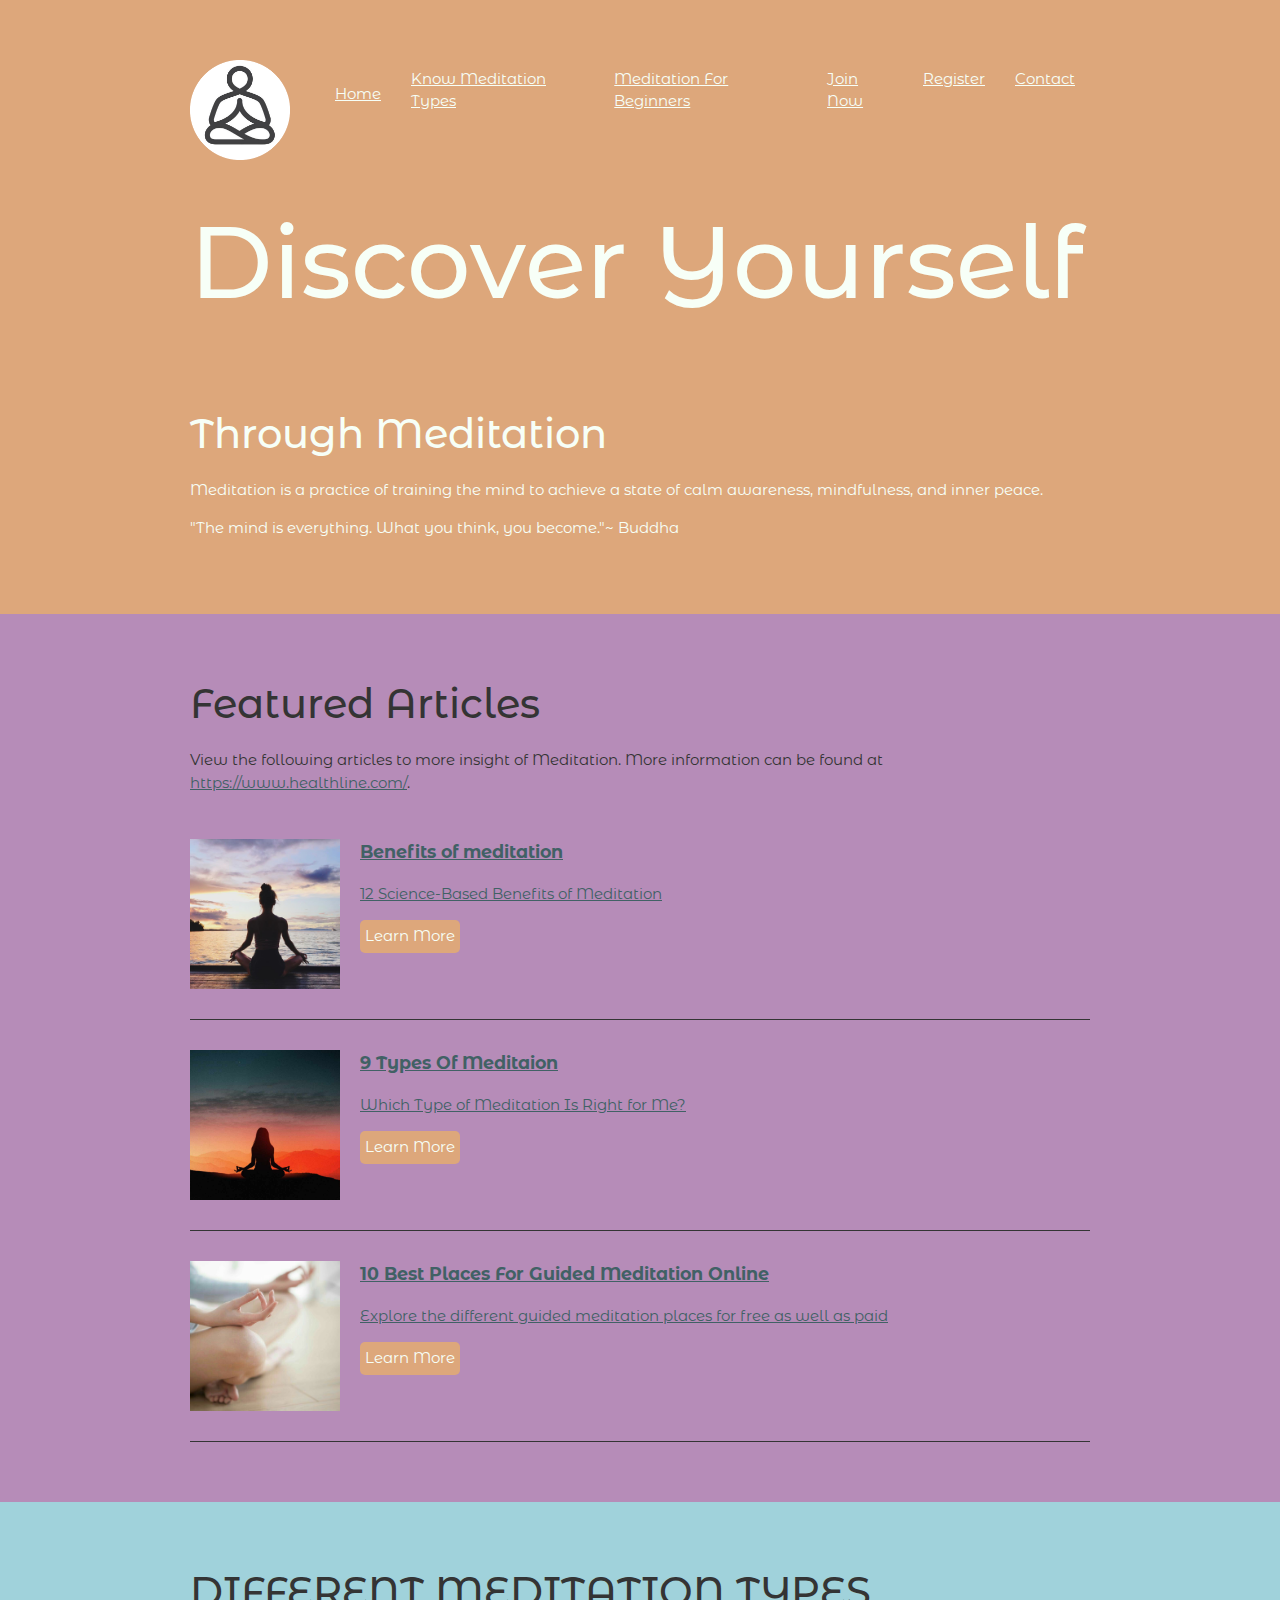
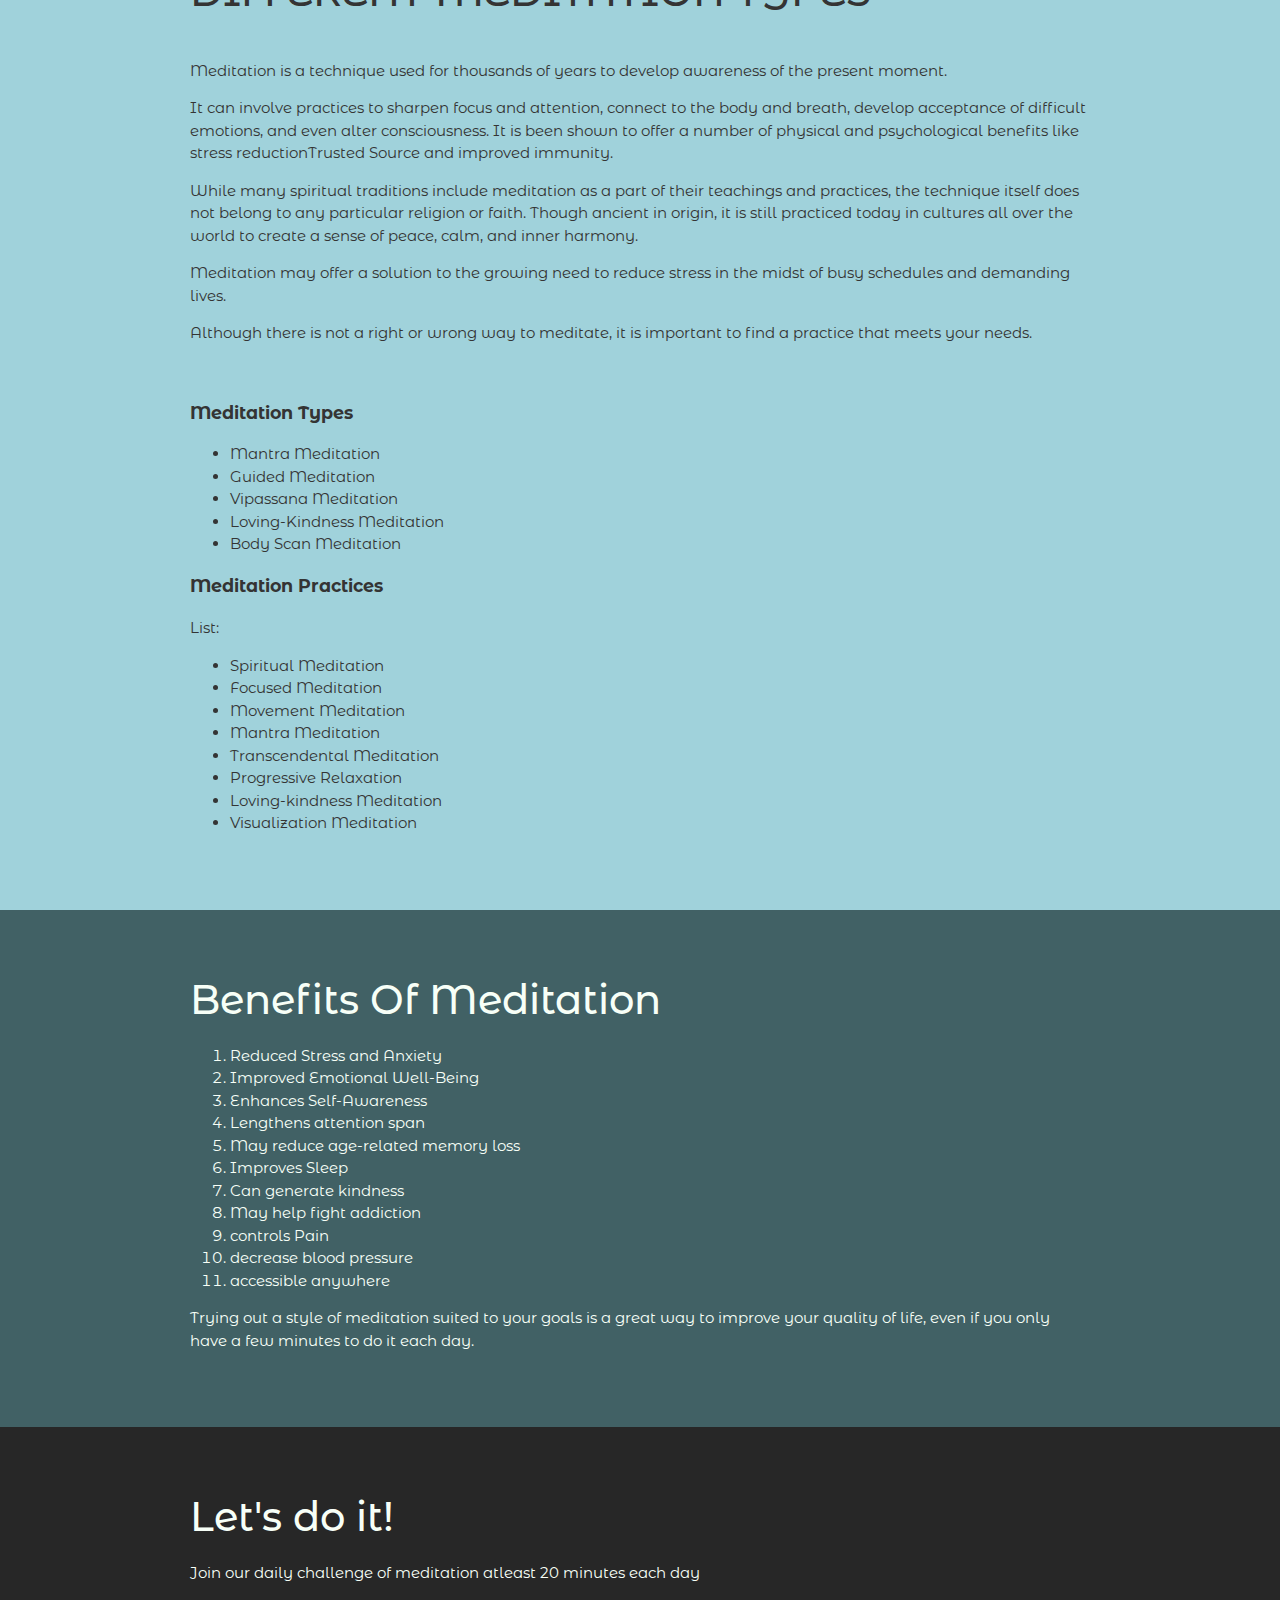
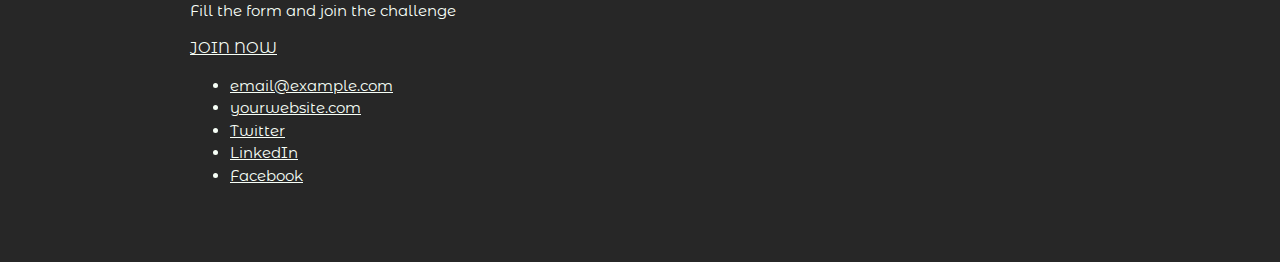
<file: index.html>
<!DOCTYPE html>
<html lang="en">

<head>
  <meta charset="UTF-8">
  <meta name="viewport" content="width=device-width, initial-scale=1.0">
  <title>healthmatters</title>
  <link rel="preconnect" href="https://fonts.googleapis.com">
  <link rel="preconnect" href="https://fonts.gstatic.com" crossorigin>
  <link href="https://fonts.googleapis.com/css2?family=Montserrat+Alternates:wght@500&display=swap" rel="stylesheet">
  <link rel="stylesheet" href="css/style.css">
  <style>
    .image-gallery {
      display: flex;
      flex-wrap: wrap;
      gap: 10px;
    }

    /* Image item */
    .image-gallery img {
      width: 150px;
      height: 150px;
      object-fit: cover;
      cursor: pointer;
      transition: transform 0.3s ease-in-out;
    }

    /* Hover effect */
    .image-gallery img:hover {
      transform: scale(1.1);
    }
  </style>
</head>

<body>
  <main>
    <!-- ***********************  HOMEPAGE  *********************** -->
    <header>
      <div class="wrapper">
        <a href="index.html">
          <div class="logo">
            <img src="images/Zen.png" alt="description of image">

            <nav>

              <ul class="navigation">
                <li><a href="index.html">Home</a></li>
                <li><a href="typesofmediation.html">Know Meditation Types</a></li>
                <li><a href="beginners.html">Meditation For Beginners</a></li>
                <li> <a href="joinnow.html">Join Now</a></li>
                <li> <a href="register.html">Register</a></li>
                <li class="right"><a href="contact.html">Contact </a></li>
              </ul>
            </nav>
          </div>
          <h1> Discover Yourself </h1>


          <h2>Through Meditation</h2>
          <!-- ********************  WHAT IS MEDITATION ?  ********************* -->
          <p>Meditation is a practice of training the mind to achieve a state of calm awareness, mindfulness, and inner
            peace.</p>
          <p>"The mind is everything. What you think, you become."~ Buddha </p>
      </div>
    </header>

    <!-- ****************** articles******************** -->

    <section class="articles">
      <div class="image-gallery">
        <div class="wrapper">
          <h2>Featured Articles</h2>
          <p>View the following articles to more insight of Meditation. More information can be found at<br>
            <a href="https://www.healthline.com/">https://www.healthline.com/</a>.
          </p>

          <!-- ******Copy the whole <section> block to add more articles.******** -->
          <section class="article-1">

            <a href="https://www.healthline.com/nutrition/12-benefits-of-meditation">
              <img src="images/meditation.jpeg" alt="description of image">

              <h3>Benefits of meditation</h3>
              <p>12 Science-Based Benefits of Meditation</p>

              <a class="btn" href="https://www.healthline.com/nutrition/12-benefits-of-meditation" target="_blank">Learn
                More</a>
          </section>
          <section class="article-1">
            <a href="https://www.healthline.com/health/mental-health/types-of-meditation">
              <img src="images/youu.png" alt="description of image">
              <h3>9 Types Of Meditaion</h3>
              <p>Which Type of Meditation Is Right for Me?</p>
              <a class="btn" href="https://www.healthline.com/health/mental-health/types-of-meditation"
                target="_blank">Learn More</a>
          </section>
          <section class="article-1">
            <a href="https://www.healthline.com/health/meditation-online">
              <img src="images/peace.jpeg" alt="description of image">
              <h3>10 Best Places For Guided Meditation Online</h3>
              <p>Explore the different guided meditation places for free as well as paid</p>
              <a class="btn" href="https://www.healthline.com/health/meditation-online" target="_blank">
                Learn More</a>
        </div>
      </div>
    </section>



    <!-- End of article block. -->


    <!-- *********************** DIFFERNET  MEDITATION TYPES  *********************** -->
    <section class="meditation-types">
      <div class="wrapper">
        <h2> DIFFERENT MEDITATION TYPES </h2>
        <br>
        <p>Meditation is a technique used for thousands of years to develop awareness of the present moment.
        </p>
        <p> It can involve practices to sharpen focus and attention, connect to the body and breath, develop acceptance
          of
          difficult emotions, and even alter consciousness. It is been shown to offer a number of physical and
          psychological benefits like stress reductionTrusted Source and improved immunity.</p>

        <p> While many spiritual traditions include meditation as a part of their teachings and practices, the technique
          itself does not belong to any particular religion or faith. Though ancient in origin, it is still practiced
          today in cultures all over the world to create a sense of peace, calm, and inner harmony.</p>

        <p> Meditation may offer a solution to the growing need to reduce stress in the midst of busy schedules and
          demanding lives.</p>

        <p>Although there is not a right or wrong way to meditate, it is important to find a practice that meets your
          needs.

        </p>
        <br>

        <section>
          <h3>Meditation Types</h3>




          <ul>
            <li>Mantra Meditation</li>
            <li>Guided Meditation</li>
            <li>Vipassana Meditation</li>
            <li>Loving-Kindness Meditation</li>
            <li>Body Scan Meditation</li>
          </ul>


        </section>

        <section>
          <h3>Meditation Practices</h3>
          <!-- <p></p>
          <-->
          <p> List:</p>
          <ul>
            <li>Spiritual Meditation</li>
            <li>Focused Meditation</li>
            <li>Movement Meditation</li>
            <li> Mantra Meditation</li>
            <li>Transcendental Meditation</li>
            <li> Progressive Relaxation</li>
            <li>Loving-kindness Meditation</li>
            <li>Visualization Meditation</li>
          </ul>


      </div>
    </section>


    <!-- ******************  BENEFITS OF MEDITATION  ****************** -->
    <section class="benefit-meditation">
      <div class="wrapper">


        <!-- Copy this whole <section> block to add more schools. -->
        <section>
          <h2>Benefits Of Meditation</h2>
          <ol>
            <li>Reduced Stress and Anxiety</li>
            <li>Improved Emotional Well-Being</li>
            <li>Enhances Self-Awareness</li>
            <li>Lengthens attention span</li>
            <li>May reduce age-related memory loss</li>
            <li>Improves Sleep</li>
            <li>Can generate kindness</li>
            <li>May help fight addiction</li>
            <li>controls Pain</li>
            <li>decrease blood pressure</li>
            <li>accessible anywhere</li>
          </ol>
          <p>Trying out a style of meditation suited to your goals is a great way to improve your quality of life, even
            if
            you only have a few minutes to do it each day.</p>
      </div>
    </section>



    <!-- *****************  CONTACT INFO / SOCIAL MEDIA  ***************** -->
    <footer>
      <div class="wrapper">
        <h2>Let's do it!</h2>

        <!-- Social media and contact links. -->
        <p>Join our daily challenge of meditation atleast 20 minutes each day </p>
        <p>Fill the form and join the challenge </p>
        <a href="joinnow.html">JOIN NOW</a>

        <ul>
          <li><a href="mailto:email@example.com">email@example.com</a></li>
          <li><a href="http://yourwebsite.com" target="_blank">yourwebsite.com</a></li>
          <li><a href="#" target="_blank">Twitter</a></li>
          <li><a href="#" target="_blank">LinkedIn</a></li>
          <li><a href="#" target="_blank">Facebook</a></li>
        </ul>
      </div>
    </footer>
  </main>
</body>

</html>
</file>
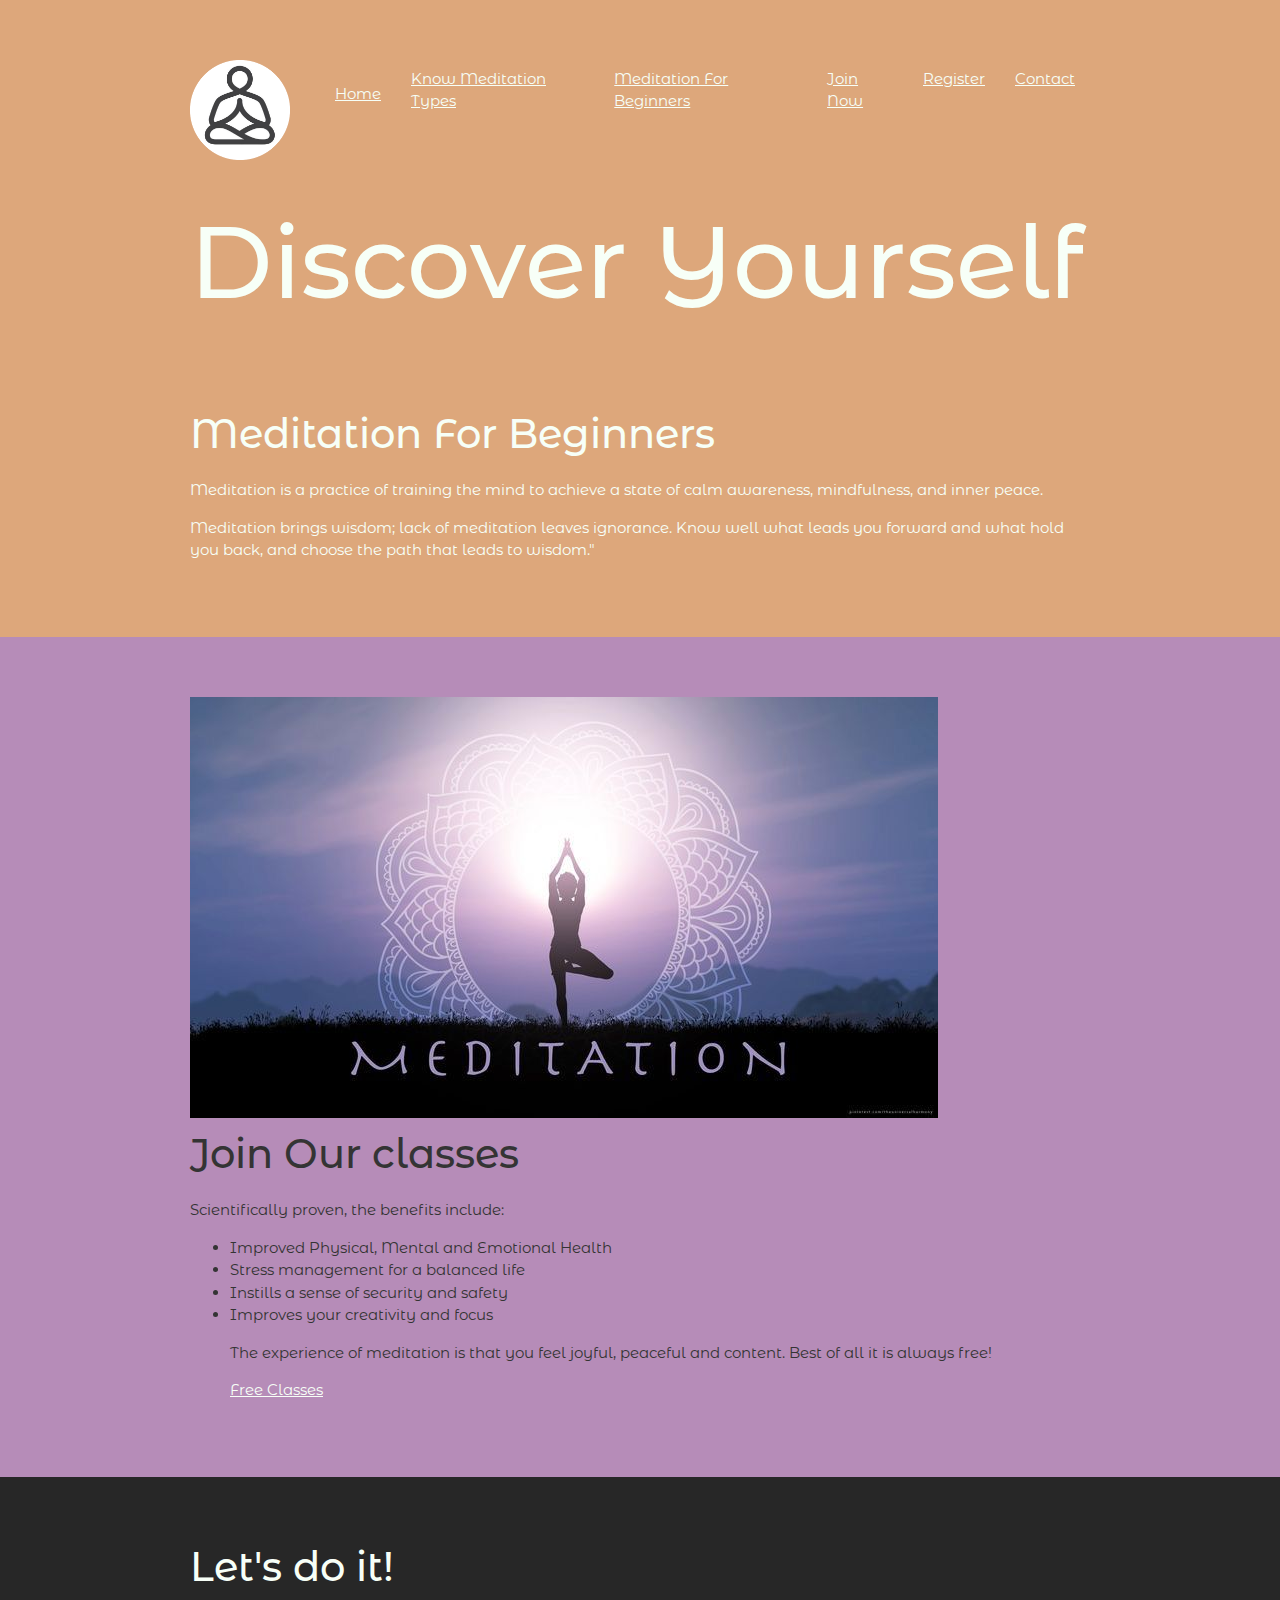
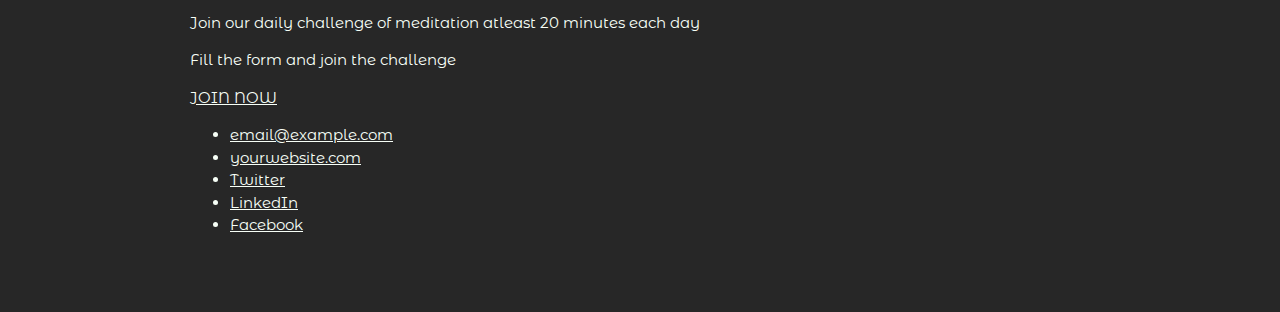
<file: beginners.html>
<!DOCTYPE html>
<html lang="en">

<head>
    <meta charset="UTF-8">
    <meta name="viewport" content="width=device-width, initial-scale=1.0">
    <title>healthmatters</title>
    <link rel="preconnect" href="https://fonts.googleapis.com">
    <link rel="preconnect" href="https://fonts.gstatic.com" crossorigin>
    <link href="https://fonts.googleapis.com/css2?family=Montserrat+Alternates:wght@500&display=swap" rel="stylesheet">
    <link rel="stylesheet" href="css/style.css">
    <style>
        section div {
            display: inline-block;
        }

        .wrappers {
            background: #b68cb8ff;
        }
    </style>

</head>




<body>
    <main>
        <header>
            <div class="wrapper">
                <div class="logo">
                    <a href="index.html">
                        <img src="images/Zen.png" alt="description of image">

                        <nav>

                            <ul class="navigation">
                                <li><a href="index.html">Home</a></li>
                                <li><a href="typesofmediation.html">Know Meditation Types</a></li>
                                <li><a href="beginners.html">Meditation For Beginners</a></li>
                                <li> <a href="joinnow.html">Join Now</a></li>
                                <li> <a href="register.html">Register</a></li>
                                <li class="right"><a href="contact.html">Contact </a></li>
                            </ul>
                        </nav>
                </div>
                <h1> Discover Yourself</h1>


                <h2>Meditation For Beginners</h2>

                <p>Meditation is a practice of training the mind to achieve a state of calm awareness, mindfulness, and
                    inner
                    peace.</p>
                <p>Meditation brings wisdom; lack of meditation leaves ignorance. Know well what leads you forward and
                    what hold you back, and choose the path that leads to wisdom." </p>
            </div>
        </header>
        <section class="wrappers">
            <section class="wrapper">
                <div class="wrapsbegin">
                    <img src="images/meditaions .jpeg" alt="description of image">
                </div>
                <div>
                    <h2>Join Our classes</h2>
                    <p>Scientifically proven, the benefits include:

                    <ul>

                        <li>Improved Physical, Mental and Emotional Health</li>

                        <li>Stress management for a balanced life</li>

                        <li>Instills a sense of security and safety</li>

                        <li> Improves your creativity and focus</li>



                        <p>The experience of meditation is that you feel joyful, peaceful and content. Best of all it is
                            always
                            free!</p>
                        <a class="btn" href="#" target="_blank">
                            Free Classes</a>
                    </ul>
                    </p>
                </div>
            </section>

        </section>
        <footer>
            <div class="wrapper">
                <h2>Let's do it!</h2>

                <!-- Social media and contact links. -->
                <p>Join our daily challenge of meditation atleast 20 minutes each day </p>
                <p>Fill the form and join the challenge </p>
                <a href="joinnow.html">JOIN NOW</a>

                <ul>
                    <li><a href="mailto:email@example.com">email@example.com</a></li>
                    <li><a href="http://yourwebsite.com" target="_blank">yourwebsite.com</a></li>
                    <li><a href="#" target="_blank">Twitter</a></li>
                    <li><a href="#" target="_blank">LinkedIn</a></li>
                    <li><a href="#" target="_blank">Facebook</a></li>
                </ul>
            </div>
        </footer>
    </main>
</body>

</html>
</file>
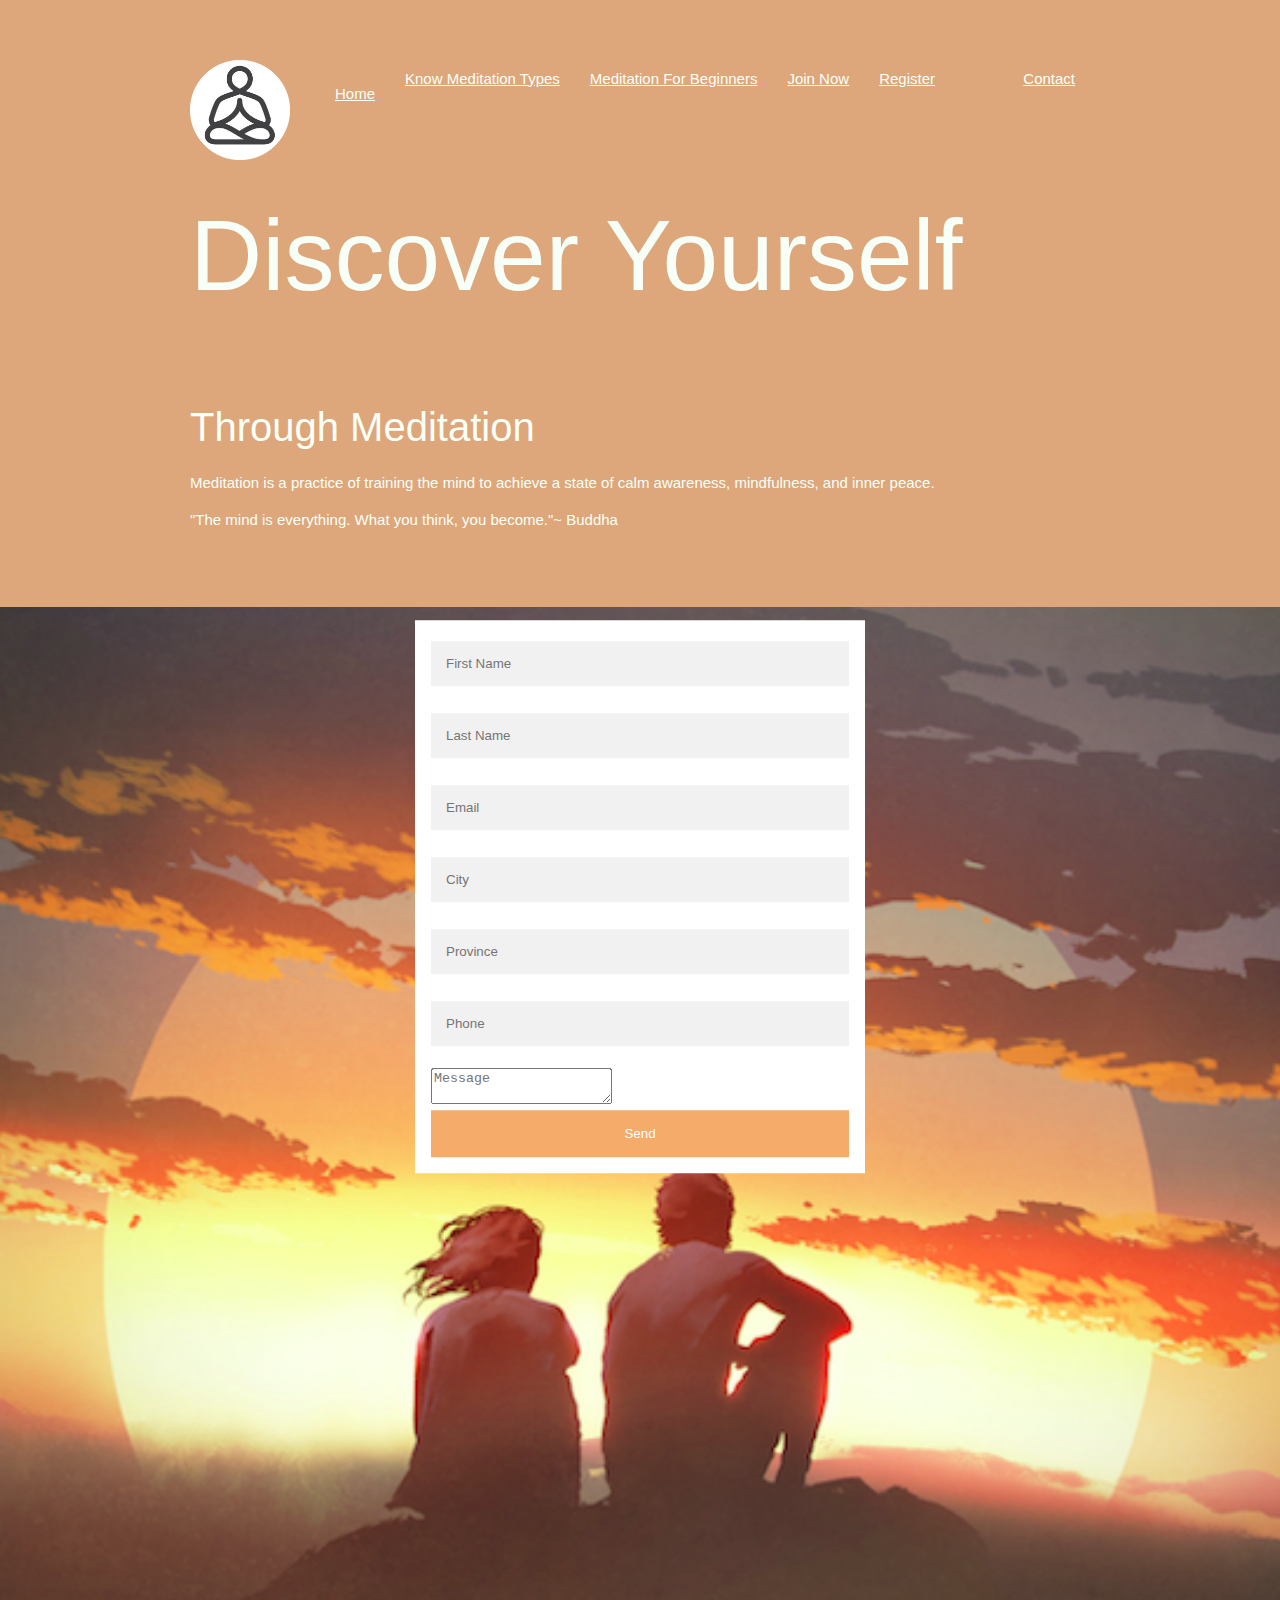
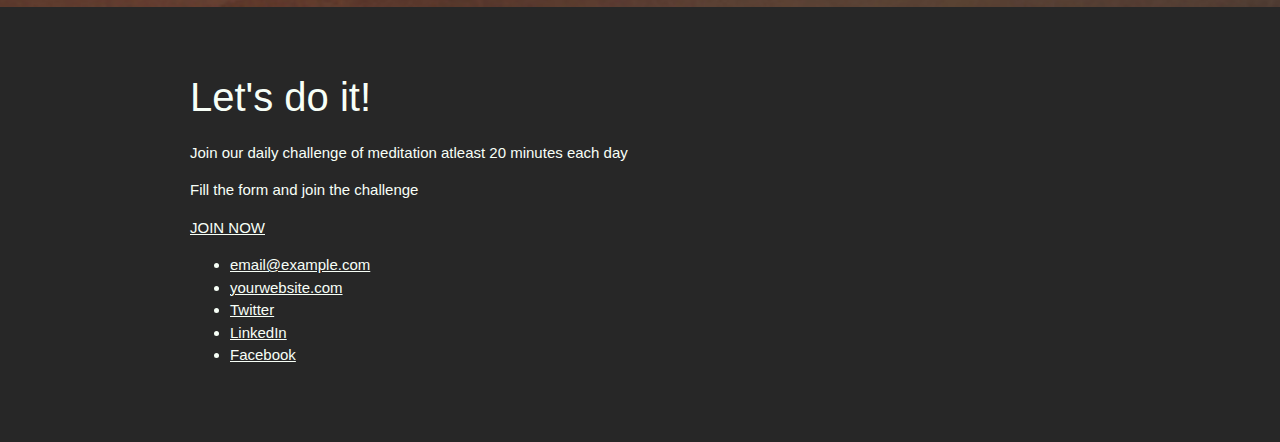
<file: contact.html>
<!DOCTYPE html>
<html lang="en">

<head>
    <meta charset="UTF-8">
    <meta name="viewport" content="width=device-width, initial-scale=1.0">
    <title>healthmatters</title>
    <link rel="preconnect" href="https://fonts.googleapis.com">
    <link rel="preconnect" href="https://fonts.gstatic.com" crossorigin>
    <link href="https://fonts.googleapis.com/css2?family=Montserrat+Alternates:wght@500&display=swap" rel="stylesheet">
    <link rel="stylesheet" href="css/style.css">
    <style>
        body,
        html {
            height: 100%;
            font-family: Arial, Helvetica, sans-serif;
        }

        * {
            box-sizing: border-box;
        }

        .bg-img {
            /* The image used */
            background-image: url("images/Ww.png");
            /* Center and scale the image nicely */
            background-position: center;
            background-repeat: no-repeat;
            background-size: cover;
            /* Use 'cover' to make the image cover the entire container */
            position: relative;
            height: 100%;
            height: 1000px;
            /* Set the height to 100% to cover the entire viewport */
        }

        .container {
            /* Form container */
            position: absolute;
            top: 29%;
            /* Position the container at the vertical center */
            left: 50%;
            /* Position the container at the horizontal center */
            transform: translate(-50%, -50%);
            /* Center the container using transform */
            margin: 0 auto;
            /* Center the container using margin */
            max-width: 450px;
            padding: 16px;
            background-color: white;
        }

        /* Full-width input fields */
        input[type=text],
        input[type=password],
        input[type=email],
        input[type=tel] {
            width: 100%;
            padding: 15px;
            margin: 5px 0 22px 0;
            border: none;
            background: #f1f1f1;
        }

        input[type=text]:focus,
        input[type=password]:focus,
        input[type=email]:focus,
        input[type=tel]:focus {
            background-color: #ddd;
            outline: none;
        }


        .btn {
            /* Set a style for the submit button */
            background-color: #F4A259;
            color: white;
            padding: 16px 20px;
            border: none;
            cursor: pointer;
            width: 100%;
            opacity: 0.9;
        }

        .btn:hover {
            opacity: 1;
        }
    </style>
</head>



<body>
    <main>
        <!-- HOMEPAGE -->
        <header>
            <div class="wrapper">
                <div class="logo">
                    <a href="index.html">
                        <img src="images/Zen.png" alt="description of image">
                        <nav>
                            <ul class="navigation">
                                <li><a href="index.html">Home</a></li>
                                <li><a href="typesofmediation.html">Know Meditation Types</a></li>
                                <li><a href="beginners.html">Meditation For Beginners</a></li>
                                <li><a href="joinnow.html">Join Now</a></li>
                                <li><a href="register.html">Register</a></li>
                                <li class="right"><a href="contact.html">Contact </a></li>
                            </ul>
                        </nav>
                        <h1> Discover Yourself </h1>


                        <h2>Through Meditation</h2>
                        <!-- ********************  WHAT IS MEDITATION ?  ********************* -->
                        <p>Meditation is a practice of training the mind to achieve a state of calm awareness,
                            mindfulness,
                            and inner
                            peace.</p>
                        <p>"The mind is everything. What you think, you become."~ Buddha </p>
                </div>
        </header>
        </div>
        </div>
        </header>

        <div class="bg-img">

            <!-- Background image -->

            <div class="container">
                <!-- Form container -->
                <form>
                    <input type="text" placeholder="First Name">
                    <input type="text" placeholder="Last Name">
                    <input type="email" placeholder="Email">

                    <input type="text" placeholder="City">
                    <input type="text" placeholder="Province">
                    <input type="tel" placeholder="Phone">
                    <textarea placeholder="Message"></textarea>
                    <button type="submit" class="btn">Send</button>

                </form>
            </div>
        </div>
        <footer>
            <div class="wrapper">
                <h2>Let's do it!</h2>

                <!-- Social media and contact links. -->
                <p>Join our daily challenge of meditation atleast 20 minutes each day </p>
                <p>Fill the form and join the challenge </p>
                <a href="joinnow.html">JOIN NOW</a>

                <ul>
                    <li><a href="mailto:email@example.com">email@example.com</a></li>
                    <li><a href="http://yourwebsite.com" target="_blank">yourwebsite.com</a></li>
                    <li><a href="#" target="_blank">Twitter</a></li>
                    <li><a href="#" target="_blank">LinkedIn</a></li>
                    <li><a href="#" target="_blank">Facebook</a></li>
                </ul>
            </div>
        </footer>
    </main>
</body>

</html>
</file>
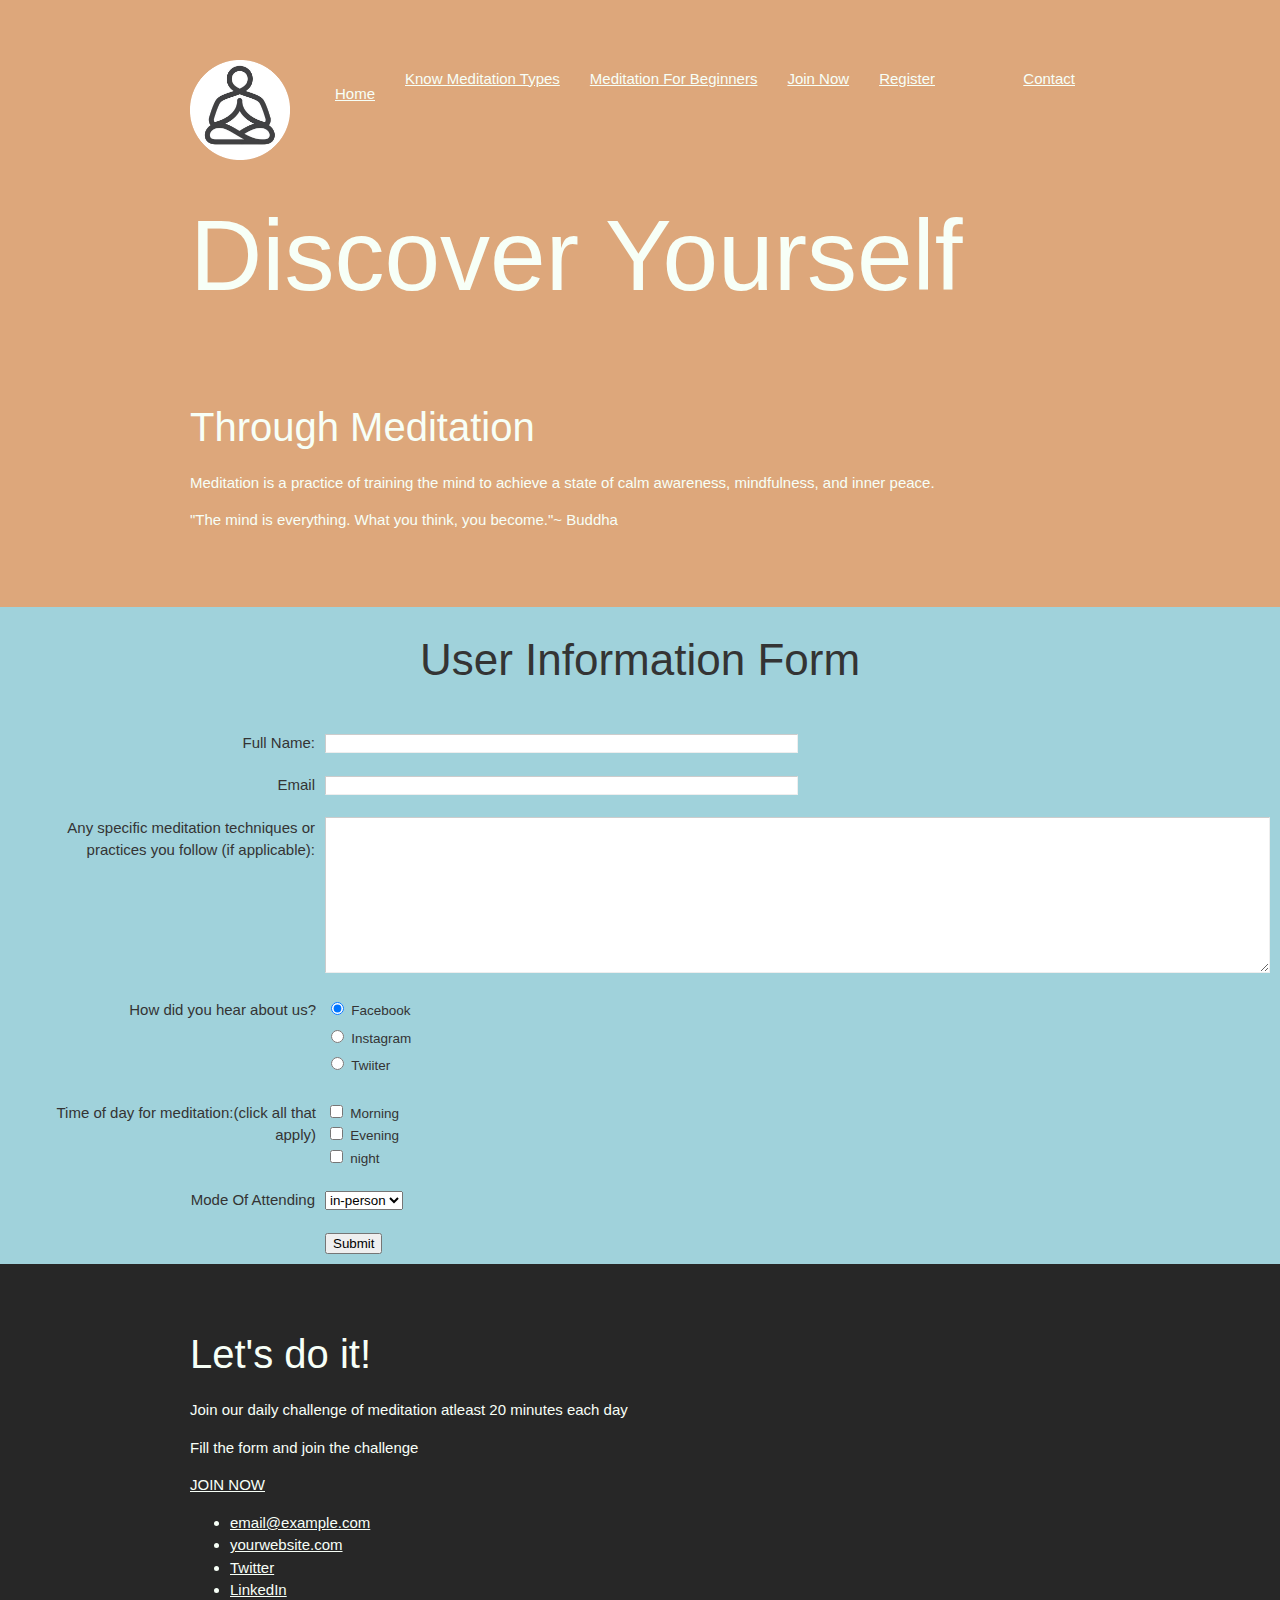
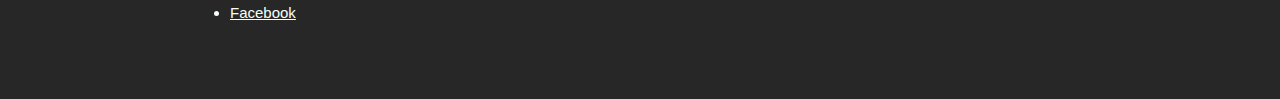
<file: joinnow.html>
<!DOCTYPE html>
<html lang="en">

<head>
    <meta charset="UTF-8">
    <meta http-equiv="X-UA-Compatible" content="IE=edge">
    <meta name="viewport" content="width=device-width, initial-scale=1.0">
    <title></title>
    <style>
        * {
            -webkit-box-sizing: border-box;
            -moz-box-sizing: border-box;
            box-sizing: border-box;
        }

        body {
            padding: 20px 15%;
        }

        form header {
            margin: 0 0 20px 0;
        }

        form header div {
            font-size: 90%;
            color: #999;
        }

        form header h2 {
            margin: 0 0 5px 0;
        }

        form>div {
            clear: both;
            overflow: hidden;
            padding: 10px;
            margin: 0;
        }

        #user {
            font-size: 44px;
            text-align: center;
            margin-top: 0;
            padding-top: 20px;
        }



        form>div>fieldset>div>div {
            margin: 0 0 5px 0;
        }

        form>div>label,
        legend {
            width: 25%;
            float: left;
            padding-right: 10px;
        }

        form>div>div,
        form>div>fieldset>div {
            width: 75%;
            float: right;
        }

        form>div>fieldset label {
            font-size: 90%;
        }

        fieldset {
            border: 0;
            padding: 0;
        }

        input[type=text],
        input[type=email],
        input[type=url],
        input[type=password],
        textarea {
            width: 100%;
            border-top: 1px solid #ccc;
            border-left: 1px solid #ccc;
            border-right: 1px solid #eee;
            border-bottom: 1px solid #eee;
        }

        input[type=text],
        input[type=email],
        input[type=url],
        input[type=password] {
            width: 50%;
        }

        input[type=text]:focus,
        input[type=email]:focus,
        input[type=url]:focus,
        input[type=password]:focus,
        textarea:focus {
            outline: 0;
            border-color: #4697e4;
        }

        @media (max-width: 600px) {
            form>div {
                margin: 0 0 15px 0;
            }

            form>div>label,
            legend {
                width: 100%;
                float: none;
                margin: 0 0 5px 0;
            }

            form>div>div,
            form>div>fieldset>div {
                width: 100%;
                float: none;
            }

            input[type=text],
            input[type=email],
            input[type=url],
            input[type=password],
            textarea,
            select {
                width: 100%;
            }
        }

        @media (min-width: 1200px) {

            form>div>label,
            legend {
                text-align: right;
            }
        }

        .logo img {
            float: left;
            width: 100px;
        }
    </style>
    <link rel="stylesheet" href="css/style.css">
</head>

<body>
    <main>
        <header>
            <div class="wrapper">
                <a href="index.html">
                    <div class="logo">
                        <img src="images/Zen.png" alt="description of image">

                        <nav>

                            <ul class="navigation">
                                <li><a href="index.html">Home</a></li>
                                <li><a href="typesofmediation.html">Know Meditation Types</a></li>
                                <li><a href="beginners.html">Meditation For Beginners</a></li>
                                <li> <a href="joinnow.html">Join Now</a></li>
                                <li> <a href="register.html">Register</a></li>
                                <li class="right"><a href="contact.html">Contact </a></li>
                            </ul>
                        </nav>
                    </div>
                    <h1>Discover Yourself </h1>


                    <h2>Through Meditation</h2>
                    <!-- ********************  WHAT IS MEDITATION ?  ********************* -->
                    <p>Meditation is a practice of training the mind to achieve a state of calm awareness, mindfulness,
                        and
                        inner
                        peace.</p>
                    <p>"The mind is everything. What you think, you become."~ Buddha </p>
            </div>
        </header>
        <section class="meditation-types">

            <h1 id="user">User Information Form</h1>
            <form action="#">
                <div>
                    <label class="desc" id="title1" for="Field1">Full Name:</label>
                    <div>
                        <input id="Field1" name="Field1" type="text" class="field text fn" value="" size="8"
                            tabindex="1" required>
                    </div>
                </div>

                <div>
                    <label class="desc" id="title3" for="Field3">
                        Email
                    </label>
                    <div>
                        <input id="Field3" name="Field3" type="email" spellcheck="false" value="" maxlength="255"
                            tabindex="3" required>
                    </div>
                </div>

                <div>
                    <label class="desc" id="title4" for="Field4">
                        Any specific meditation techniques or practices you follow (if applicable):
                    </label>

                    <div>
                        <textarea id="Field4" name="Field4" spellcheck="true" rows="10" cols="50"
                            tabindex="4"></textarea>
                    </div>
                </div>

                <div>
                    <fieldset>

                        <legend id="title5" class="desc">
                            How did you hear about us?
                        </legend>

                        <div>
                            <input id="radioDefault_5" name="Field5" type="hidden" value="">
                            <div>
                                <input id="Field5_0" name="Field5" type="radio" value="First Choice" tabindex="5"
                                    checked="checked">
                                <label class="choice" for="Field5_0">Facebook</label>
                            </div>
                            <div>
                                <input id="Field5_1" name="Field5" type="radio" value="Second Choice" tabindex="6">
                                <label class="choice" for="Field5_1">Instagram</label>
                            </div>
                            <div>
                                <input id="Field5_2" name="Field5" type="radio" value="Third Choice" tabindex="7">
                                <label class="choice" for="Field5_2">Twiiter</label>
                            </div>
                        </div>
                    </fieldset>
                </div>

                <div>
                    <fieldset>
                        <legend id="title6" class="desc">
                            Time of day for meditation:(click all that apply)
                        </legend>
                        <div>
                            <input id="Field6" name="Field6" type="checkbox" value="First Choice" tabindex="8">
                            <label class="choice" for="Field6">Morning</label>
                        </div>
                        <div>
                            <input id="Field7" name="Field7" type="checkbox" value="Second Choice" tabindex="9">
                            <label class="choice" for="Field7">Evening </label>
                        </div>
                        <div>
                            <input id="Field8" name="Field8" type="checkbox" value="Third Choice" tabindex="10">
                            <label class="choice" for="Field8">night</label>
                        </div>
                    </fieldset>
                </div>

                <div>
                    <label class="desc" id="title106" for="Field106">
                        Mode Of Attending
                    </label>
                    <div>
                        <select id="Field106" name="Field106" class="field select medium" tabindex="11">
                            <option value="First Choice">in-person</option>
                            <option value="Second Choice">online</option>
                            <!-- <option value="Third Choice">Third Choice</option> -->
                        </select>
                    </div>
                </div>

                <div>
                    <div>
                        <input id="saveForm" name="saveForm" type="submit" value="Submit">
                    </div>
                </div>

            </form>
        </section>
        <footer>
            <div class="wrapper">
                <h2>Let's do it!</h2>

                <!-- Social media and contact links. -->
                <p>Join our daily challenge of meditation atleast 20 minutes each day </p>
                <p>Fill the form and join the challenge </p>
                <a href="joinnow.html">JOIN NOW</a>

                <ul>
                    <li><a href="mailto:email@example.com">email@example.com</a></li>
                    <li><a href="http://yourwebsite.com" target="_blank">yourwebsite.com</a></li>
                    <li><a href="#" target="_blank">Twitter</a></li>
                    <li><a href="#" target="_blank">LinkedIn</a></li>
                    <li><a href="#" target="_blank">Facebook</a></li>
                </ul>
            </div>
        </footer>
    </main>
</body>

</html>
</file>
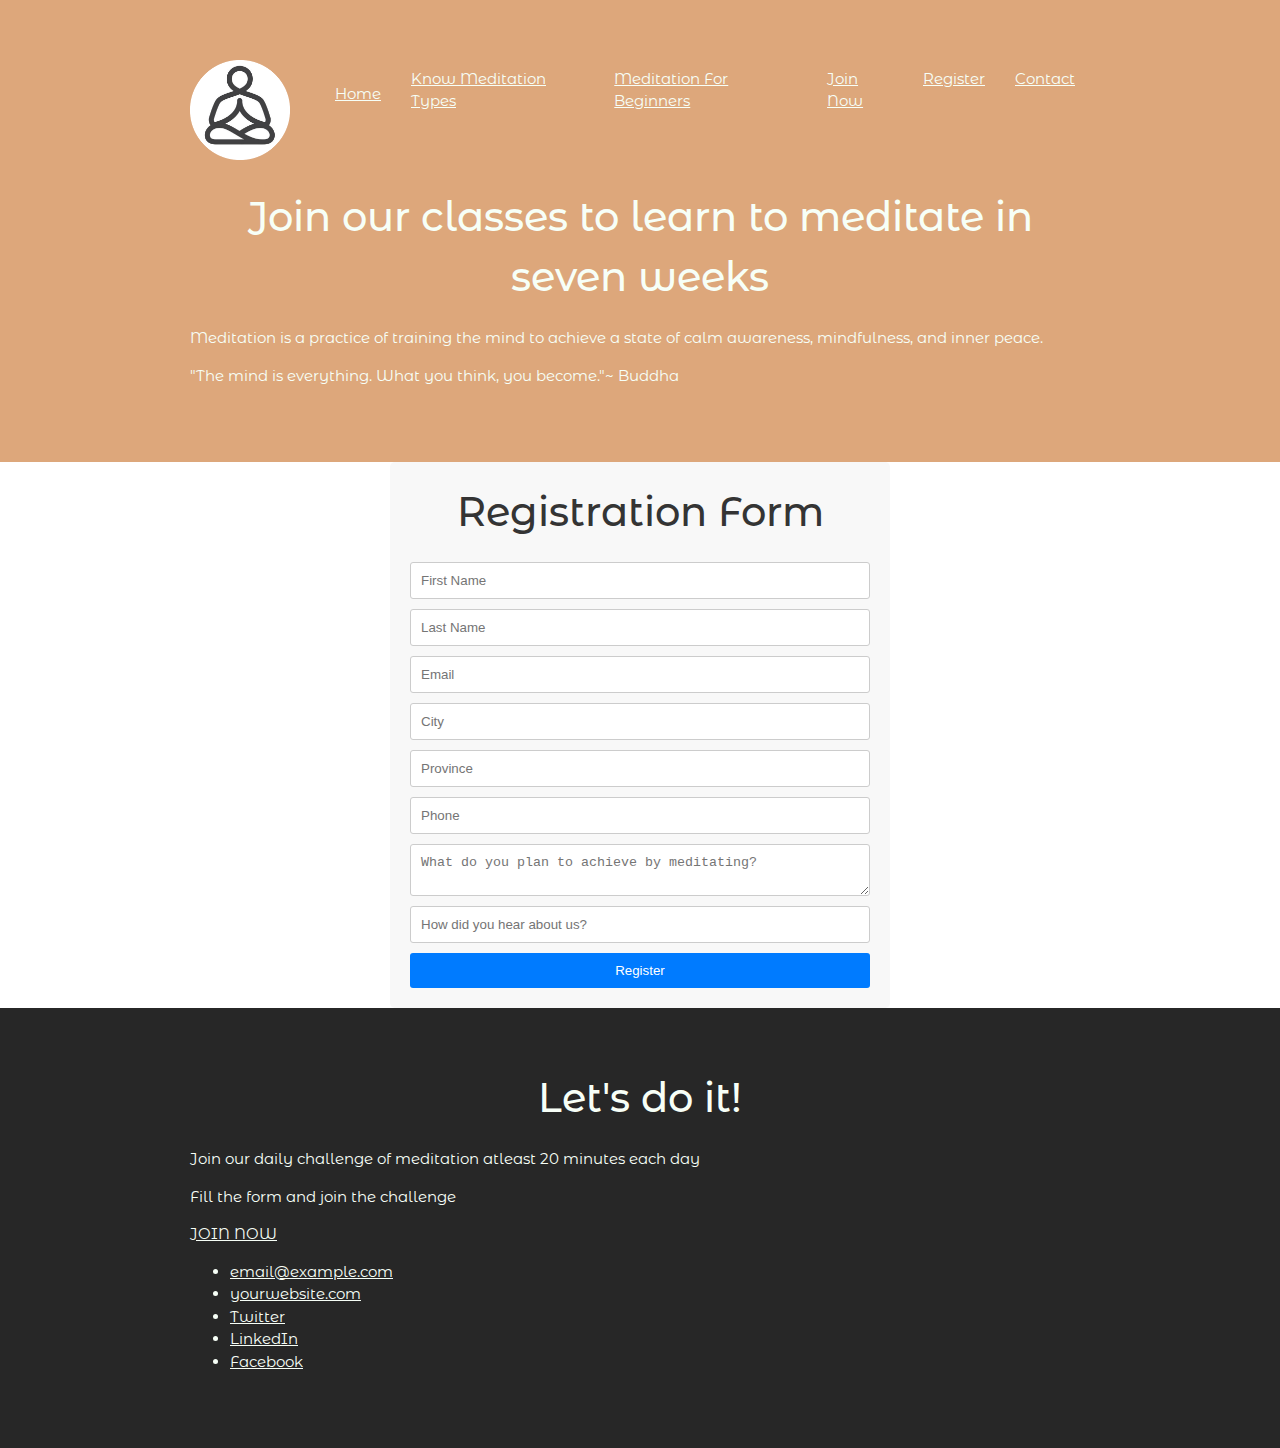
<file: register.html>
<!DOCTYPE html>
<html lang="en">

<head>
    <meta charset="UTF-8">
    <meta name="viewport" content="width=device-width, initial-scale=1.0">
    <title>healthmatters</title>
    <link rel="preconnect" href="https://fonts.googleapis.com">
    <link rel="preconnect" href="https://fonts.gstatic.com" crossorigin>
    <link href="https://fonts.googleapis.com/css2?family=Montserrat+Alternates:wght@500&display=swap" rel="stylesheet">
    <link rel="stylesheet" href="css/style.css">
    <style>
        .registration-form {
            max-width: 500px;
            /* increased max-width to accommodate additional fields */
            margin: 0 auto;
            padding: 20px;
            background-color: #f8f8f8;
            border-radius: 5px;
        }

        h2 {
            text-align: center;
            margin-bottom: 20px;
        }

        input,
        textarea {
            display: block;
            width: 100%;
            padding: 10px;
            margin-bottom: 10px;
            border: 1px solid #ccc;
            border-radius: 3px;
        }

        textarea {
            resize: vertical;
            /* added resize property to textarea */
        }

        .register-btn {
            display: block;
            width: 100%;
            padding: 10px;
            background-color: #007bff;
            color: #fff;
            border: none;
            border-radius: 3px;
            cursor: pointer;
            transition: background-color 0.3s ease-in-out;
        }

        .register-btn:hover {
            background-color: #dda77bff;
        }
    </style>
</head>

<body>
    <main>
        <!-- ***********************  HOMEPAGE  *********************** -->

        <header>
            <div class="wrapper">
                <a href="index.html">
                    <div class="logo">
                        <img src="images/Zen.png" alt="description of image">

                        <nav>

                            <ul class="navigation">
                                <li><a href="index.html">Home</a></li>
                                <li><a href="typesofmediation.html">Know Meditation Types</a></li>
                                <li><a href="beginners.html">Meditation For Beginners</a></li>
                                <li> <a href="joinnow.html">Join Now</a></li>
                                <li> <a href="register.html">Register</a></li>
                                <li class="right"><a href="contact.html">Contact </a></li>
                            </ul>
                        </nav>
                    </div>
                    <!-- ********************  register block ?  ********************* -->
                    <h1> </h1>


                    <h2>Join our classes to learn to meditate in seven weeks</h2>

                    <p>Meditation is a practice of training the mind to achieve a state of calm awareness, mindfulness,
                        and inner
                        peace.</p>
                    <p>"The mind is everything. What you think, you become."~ Buddha </p>
            </div>
        </header>
        <section>
            <form class="registration-form">
                <h2>Registration Form</h2>
                <input type="text" placeholder="First Name">
                <input type="text" placeholder="Last Name">
                <input type="email" placeholder="Email">
                <input type="text" placeholder="City">
                <input type="text" placeholder="Province">
                <input type="tel" placeholder="Phone">
                <textarea placeholder="What do you plan to achieve by meditating?"></textarea>
                <input type="text" placeholder="How did you hear about us?">
                <button class="register-btn">Register</button>
            </form>

        </section>

        <footer>
            <div class="wrapper">
                <h2>Let's do it!</h2>

                <!-- Social media and contact links. -->
                <p>Join our daily challenge of meditation atleast 20 minutes each day </p>
                <p>Fill the form and join the challenge </p>
                <a href="joinnow.html">JOIN NOW</a>

                <ul>
                    <li><a href="mailto:email@example.com">email@example.com</a></li>
                    <li><a href="http://yourwebsite.com" target="_blank">yourwebsite.com</a></li>
                    <li><a href="#" target="_blank">Twitter</a></li>
                    <li><a href="#" target="_blank">LinkedIn</a></li>
                    <li><a href="#" target="_blank">Facebook</a></li>
                </ul>
            </div>
        </footer>

    </main>
</body>

</html>
</file>
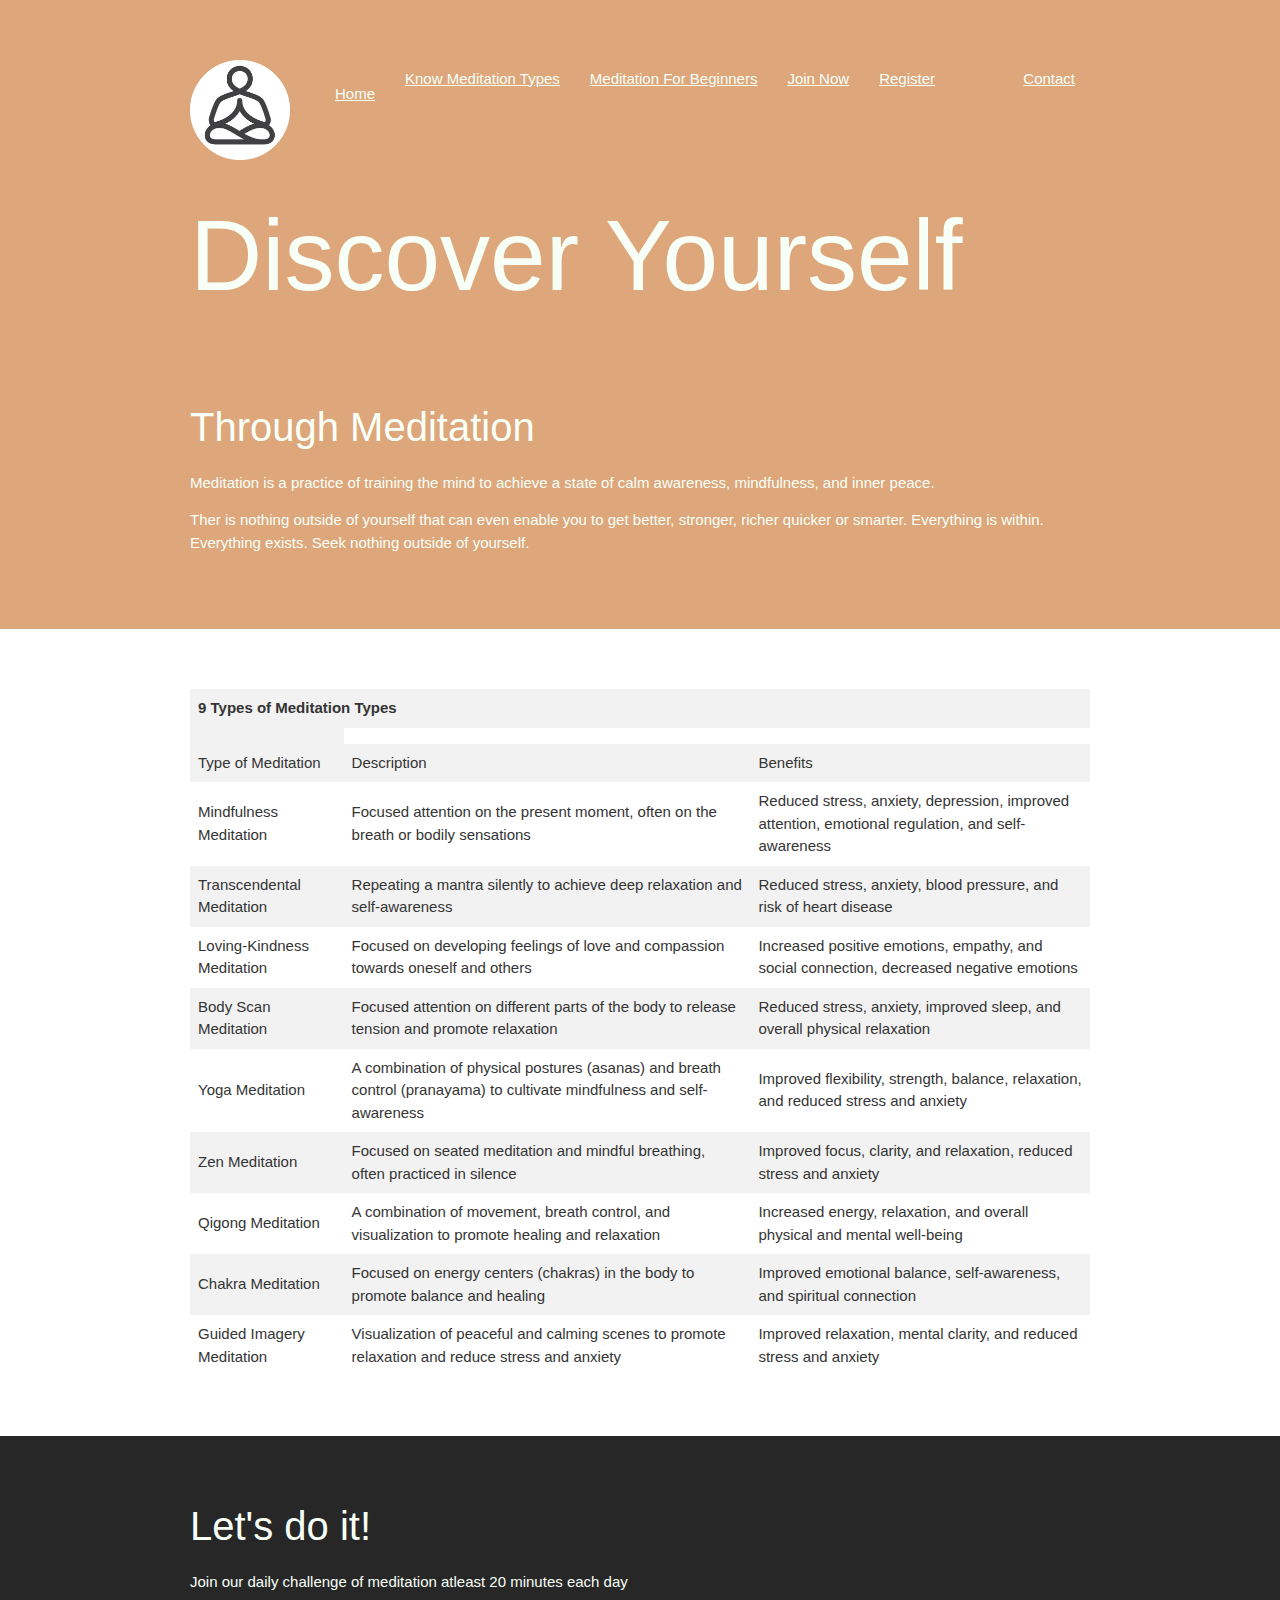
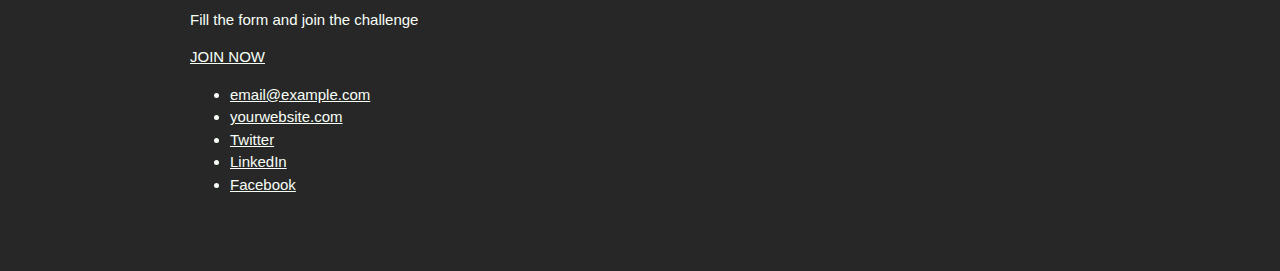
<file: typesofmediation.html>
<!DOCTYPE html>
<html lang="en">

<head>
    <meta charset="UTF-8">
    <meta http-equiv="X-UA-Compatible" content="IE=edge">
    <meta name="viewport" content="width=device-width, initial-scale=1.0">
    <title>types of meditation</title>
    <link rel="stylesheet" href="css/style.css">


</head>

<body>
    <header>
        <div class="wrapper">
            <a href="index.html">
                <div class="logo">
                    <img src="images/Zen.png" alt="description of image">

                    <nav>

                        <ul class="navigation">
                            <li><a href="index.html">Home</a></li>
                            <li><a href="typesofmediation.html">Know Meditation Types</a></li>
                            <li><a href="beginners.html">Meditation For Beginners</a></li>
                            <li> <a href="joinnow.html">Join Now</a></li>
                            <li> <a href="register.html">Register</a></li>
                            <li class="right"><a href="contact.html">Contact </a></li>
                        </ul>
                    </nav>
                </div>
                <h1>Discover Yourself </h1>


                <h2>Through Meditation</h2>
                <!-- ********************  WHAT IS MEDITATION ?  ********************* -->
                <p>Meditation is a practice of training the mind to achieve a state of calm awareness, mindfulness, and
                    inner
                    peace.</p>
                <p>Ther is nothing outside of yourself that can even enable you to get better, stronger, richer quicker
                    or
                    smarter. Everything is within. Everything exists. Seek nothing outside of yourself.</p>
        </div>
    </header>

    <main>
        <section>
            <div class="wrapper">
                <table>
                    <thead>
                        <tr>
                            <th colspan="3">9 Types of Meditation Types</th>
                        </tr>
                    </thead>
                    <th>
                        <tr>
                            <td>Type of Meditation</td>
                            <td>Description</td>
                            <td>Benefits</td>
                        </tr>
                    </th>
                    <tr>
                        <td>Mindfulness Meditation</td>
                        <td>Focused attention on the present moment, often on the breath or bodily sensations</td>
                        <td>Reduced stress, anxiety, depression, improved attention, emotional regulation, and
                            self-awareness</td>

                    </tr>
                    <tr>
                        <td>Transcendental Meditation</td>
                        <td>Repeating a mantra silently to achieve deep relaxation and self-awareness</td>
                        <td>Reduced stress, anxiety, blood pressure, and risk of heart disease</td>


                    </tr>
                    <tr>
                        <td>Loving-Kindness Meditation</td>
                        <td>Focused on developing feelings of love and compassion towards oneself and others</td>
                        <td>Increased positive emotions, empathy, and social connection, decreased negative emotions
                        </td>
                    </tr>
                    <tr>
                        <td>Body Scan Meditation</td>
                        <td>Focused attention on different parts of the body to release tension and promote relaxation
                        </td>
                        <td>Reduced stress, anxiety, improved sleep, and overall physical relaxation</td>

                    </tr>

                    <tr>
                        <td>Yoga Meditation </td>
                        <td>A combination of physical postures (asanas) and breath control (pranayama) to cultivate
                            mindfulness and self-awareness</td>
                        <td>Improved flexibility, strength, balance, relaxation, and reduced stress and anxiety</td>
                    </tr>
                    <tr>
                        <td>Zen Meditation</td>
                        <td>Focused on seated meditation and mindful breathing, often practiced in silence</td>
                        <td>Improved focus, clarity, and relaxation, reduced stress and anxiety</td>
                    </tr>
                    <tr>
                        <td>Qigong Meditation </td>
                        <td>A combination of movement, breath control, and visualization to promote healing and
                            relaxation
                        </td>
                        <td>Increased energy, relaxation, and overall physical and mental well-being</td>
                    </tr>
                    <tr>
                        <td>Chakra Meditation </td>
                        <td>Focused on energy centers (chakras) in the body to promote balance and healing</td>
                        <td>Improved emotional balance, self-awareness, and spiritual connection</td>

                    </tr>
                    <tr>
                        <td>Guided Imagery Meditation</td>
                        <td>Visualization of peaceful and calming scenes to promote relaxation and reduce stress and
                            anxiety
                        </td>
                        <td>Improved relaxation, mental clarity, and reduced stress and anxiety</td>

                    </tr>

                </table>
            </div>
        </section>
        <footer>
            <div class="wrapper">
                <h2>Let's do it!</h2>

                <!-- Social media and contact links. -->
                <p>Join our daily challenge of meditation atleast 20 minutes each day </p>
                <p>Fill the form and join the challenge </p>
                <a href="joinnow.html">JOIN NOW</a>

                <ul>
                    <li><a href="mailto:email@example.com">email@example.com</a></li>
                    <li><a href="http://yourwebsite.com" target="_blank">yourwebsite.com</a></li>
                    <li><a href="#" target="_blank">Twitter</a></li>
                    <li><a href="#" target="_blank">LinkedIn</a></li>
                    <li><a href="#" target="_blank">Facebook</a></li>
                </ul>
            </div>
        </footer>
    </main>

</body>

</html>
</file>
<file: css/style.css>
/* CSS HEX 
--buff: #dda77bff;
--african-violet:#b68cb8ff;
--non-photo-blue: #a0d2dbff;
--raisin-black: #272727ff;
--dark-slate-gray: #416165ff;  */

/* .      Global styles
------------------------------------*/
html {
  box-sizing: border-box;
}
*,
*:before,
*:after {
  box-sizing: inherit;
}
body {
  color: #343434;
  margin: 0;
  padding: 0;
  font-family: "Montserrat Alternates", sans-serif;
  font-size: 15px;
  line-height: 1.5;
}
img {
  width: 300px;
}

.navigation {
  display: flex;
  margin: 0;
  padding: 0;
  list-style: none;
}
.navigation a {
  padding: 0.5em 1em;
  display: block;
}
.right {
  margin-left: auto;
}
a {
  color: #272727ff;
}
a:hover {
  text-decoration: none;
}
.wrapper {
  width: 900px;
  margin: 0 auto;
  padding: 60px 0;
}
h1 {
  font-size: 100px;
}
h2 {
  margin: 0;
  font-size: 40px;
}
h1,
h2 {
  font-weight: 500;
}

.logo img {
  float: left;
  width: 100px;
}

/*        Introduction meaning of meditation
------------------------------------*/
header {
  background: #dda77bff;
  color: #f7fff7;
}

/*        articles block
------------------------------------*/
.articles {
  background: #b68cb8ff;
}
.articles a {
  color: #416165ff;
}

.articles .btn {
  color: #f7fff7;
  background-color: #dda77bff;
  padding: 5px;
  border-radius: 5px;
  text-decoration: none;
  display: inline-block;
}
.articles .btn:hover {
  background: #b68cb8ff;
}
.article-1 {
  overflow: hidden;
  border-bottom: 1px solid;
  padding: 30px 0;
}
.article-1 img {
  float: left;
  margin-right: 20px;
}
.article-1 h3 {
  margin-top: 0;
}

/*        meditation Types block
------------------------------------*/
.meditation-types {
  background: #a0d2dbff;
}
table {
  border-collapse: collapse;
  width: 100%;
}

th,
td {
  text-align: left;
  padding: 8px;
}

th {
  background-color: #f2f2f2;
}

tr:nth-child(even) {
  background-color: #f2f2f2;
}

/*        Meditation benfits block
------------------------------------*/
.benefit-meditation {
  background: #416165ff;
  color: #f7fff7;
}

/*       Contact Info
------------------------------------*/
footer {
  background: #272727ff;
  color: #f7fff7;
}
a {
  color: #f7fff7;
}

.user {
  margin: 0 auto;
  text-align: center;
  padding: 10px;
}
/* 
       beginner .html
 -------------------------------------*/

.wrapsbegin > img {
  width: 748px;
  height: 421px;
  object-fit: contain;
}
/* 
abc
 -------------------------------------*/

/* 
abc
 -------------------------------------*/
/* 
abc
 -------------------------------------*/
/* abc

 -------------------------------------*/
</file>
